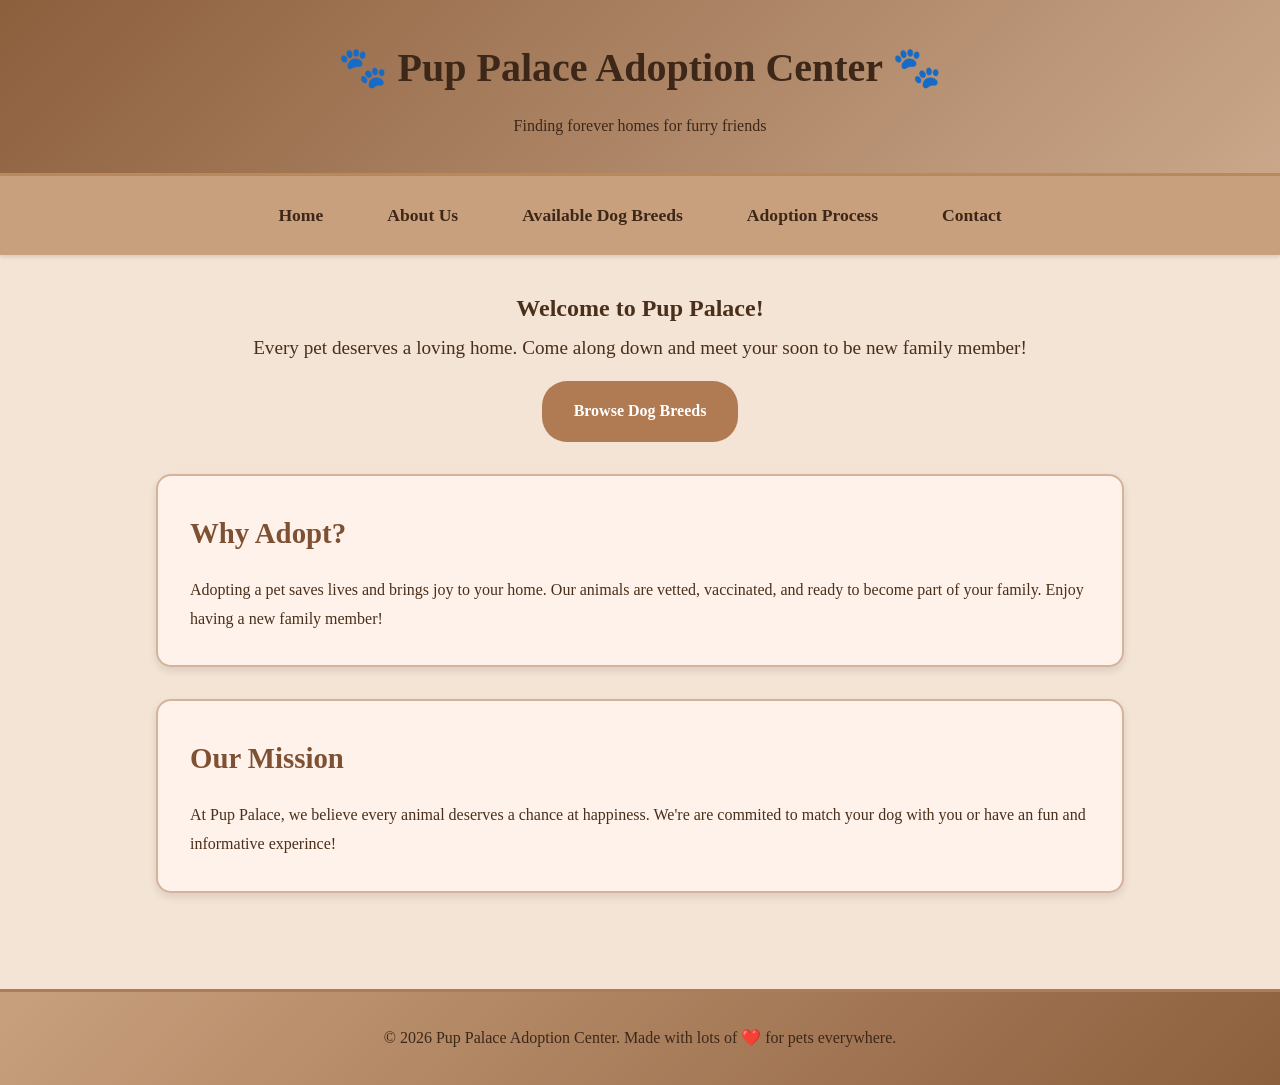
<file: index.html>
<!DOCTYPE html>
<html lang="en">
<head>
  <meta charset="UTF-8">
  <meta name="viewport" content="width=device-width, initial-scale=1.0">
  <title>Pup Palace Adoption Center</title>
  <link rel="stylesheet" href="styles.css">
<!-- it got too crowded here so i had to make sure it all seperate so it can seen better and adjusted...the orignal way that was done was with lots of spaces! but even then it takes a very long while to scrol or navigate unforantely.and apparently I cant spell!
 I just realized i forgot to put info! or at least more information about the dog breeds-->
  
</head>

<body>

  <header>
    <h1>🐾 Pup Palace Adoption Center 🐾</h1>
    <p>Finding forever homes for furry friends</p>
  </header>

  <nav>
    <a href="index.html">Home</a>
    <a href="about.html">About Us</a>
    <a href="pets.html">Available Dog Breeds</a>
    <a href="process.html">Adoption Process</a>
    <a href="contact.html">Contact</a>
  </nav>




  



  <div class="container">
    <div class="hero">
      <h2>Welcome to Pup Palace!</h2>
      <p>Every pet deserves a loving home. Come along down and meet your soon to be new family member!</p>
      <a href="pets.html" class="cta-button">Browse Dog Breeds</a>
    </div>

    <div class="card">
      <h2>Why Adopt?</h2>
      <p>Adopting a pet saves lives and brings joy to your home. Our animals are vetted, vaccinated, and ready to become part of your family. Enjoy having a new family member!</p>
    </div>

    <div class="card">
      <h2>Our Mission</h2>
      <p>At Pup Palace, we believe every animal deserves a chance at happiness. We're are commited to match your dog with you or have an  fun and informative experince!</p>
    </div>
  </div>

  <footer>
    <p>&copy; 2026 Pup Palace Adoption Center. Made with lots of ❤️ for pets everywhere.</p>
  </footer>
  <script src="scripts.js"></script>
</body>
</html>
</file>
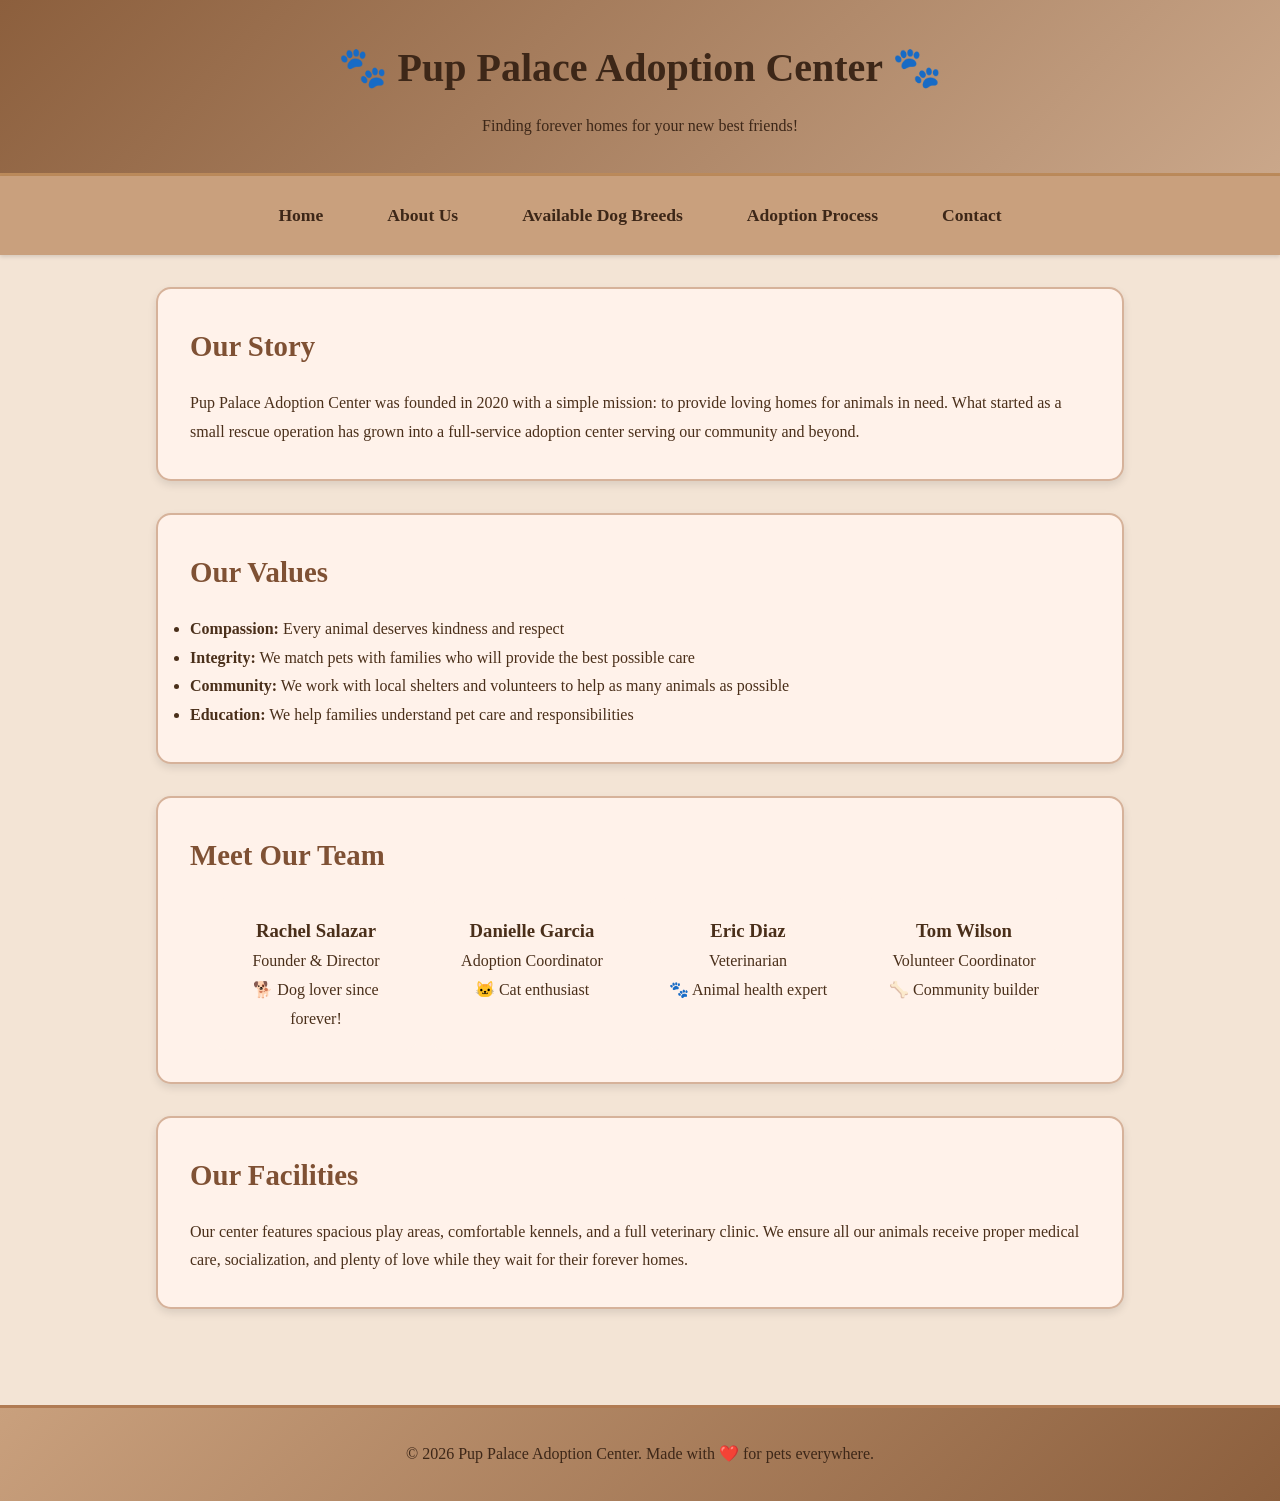
<file: about.html>
<!DOCTYPE html>
<html lang="en">
<head>
  <meta charset="UTF-8">
  <meta name="viewport" content="width=device-width, initial-scale=1.0">
  <title>About Us - Pup Palace Adoption Center</title>
  <link rel="stylesheet" href="styles.css">
</head>

<body>

  <header>
    <h1>🐾 Pup Palace Adoption Center 🐾</h1>
    <p>Finding forever homes for your new best friends!</p>
  </header>

  <nav>
    <a href="index.html">Home</a>
    <a href="about.html">About Us</a>
    <a href="pets.html">Available Dog Breeds</a>
    <a href="process.html">Adoption Process</a>
    <a href="contact.html">Contact</a>
  </nav>

  <div class="container">
    <div class="card">
      <h2>Our Story</h2>
      <p>Pup Palace Adoption Center was founded in 2020 with a simple mission: to provide loving homes for animals in need. What started as a small rescue operation has grown into a full-service adoption center serving our community and beyond.</p>
    </div>

    <div class="card">
      <h2>Our Values</h2>
      <ul>
        <li><strong>Compassion:</strong> Every animal deserves kindness and respect</li>
        <li><strong>Integrity:</strong> We match pets with families who will provide the best possible care</li>
        <li><strong>Community:</strong> We work with local shelters and volunteers to help as many animals as possible</li>
        <li><strong>Education:</strong> We help families understand pet care and responsibilities</li>
      </ul>
    </div>

    <div class="card">
      <h2>Meet Our Team</h2>
      <div class="team">
        <div class="team-member">
          <h3>Rachel Salazar</h3>
          <p>Founder & Director</p>
          <p>🐕 Dog lover since forever!</p>
        </div>
        <div class="team-member">
          <h3>Danielle Garcia</h3>
          <p>Adoption Coordinator</p>
          <p>🐱 Cat enthusiast</p>
        </div>
        <div class="team-member">
          <h3>Eric Diaz</h3>
          <p>Veterinarian</p>
          <p>🐾 Animal health expert</p>
        </div>
        <div class="team-member">
          <h3>Tom Wilson</h3>
          <p>Volunteer Coordinator</p>
          <p>🦴 Community builder</p>
        </div>
      </div>
    </div>

    <div class="card">
      <h2>Our Facilities</h2>
      <p>Our center features spacious play areas, comfortable kennels, and a full veterinary clinic. We ensure all our animals receive proper medical care, socialization, and plenty of love while they wait for their forever homes.</p>
    </div>
  </div>

  <footer>
    <p>&copy; 2026 Pup Palace Adoption Center. Made with ❤️ for pets everywhere.</p>
  </footer>
</body>
</html>
</file>
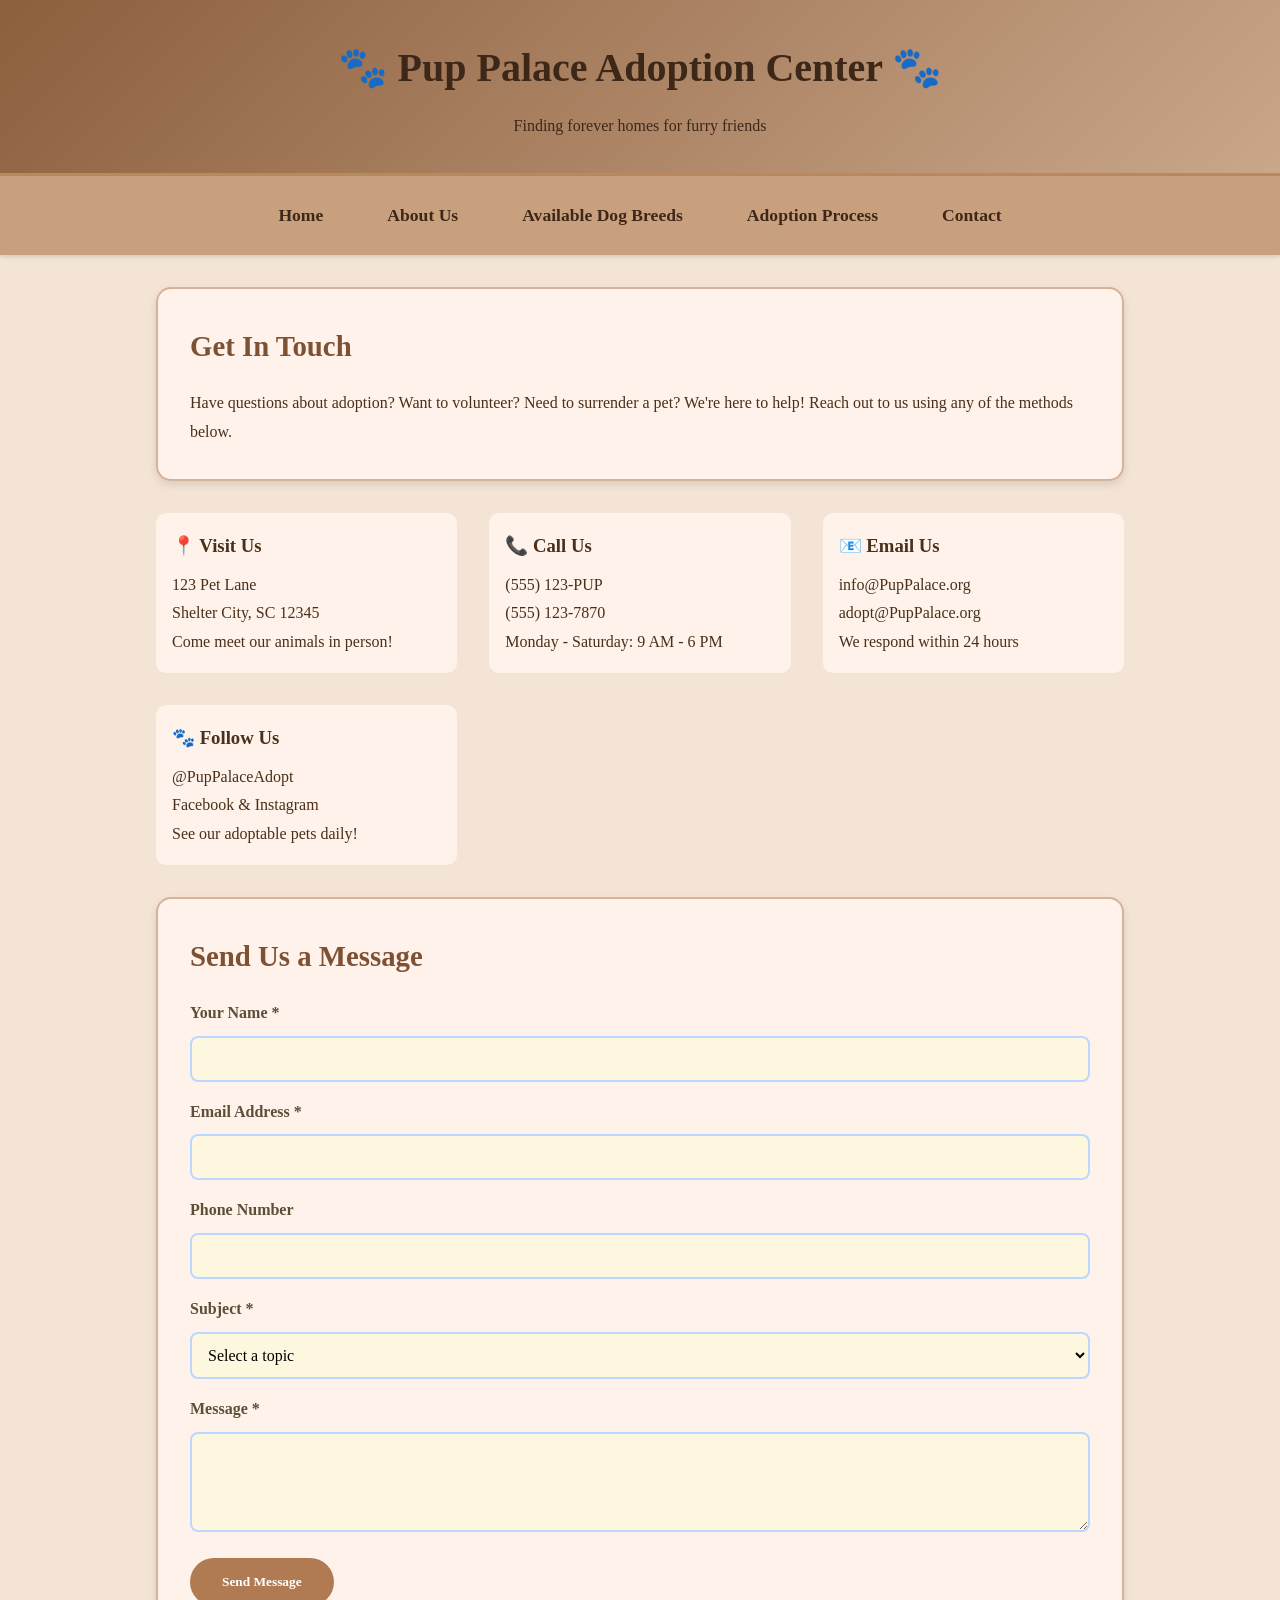
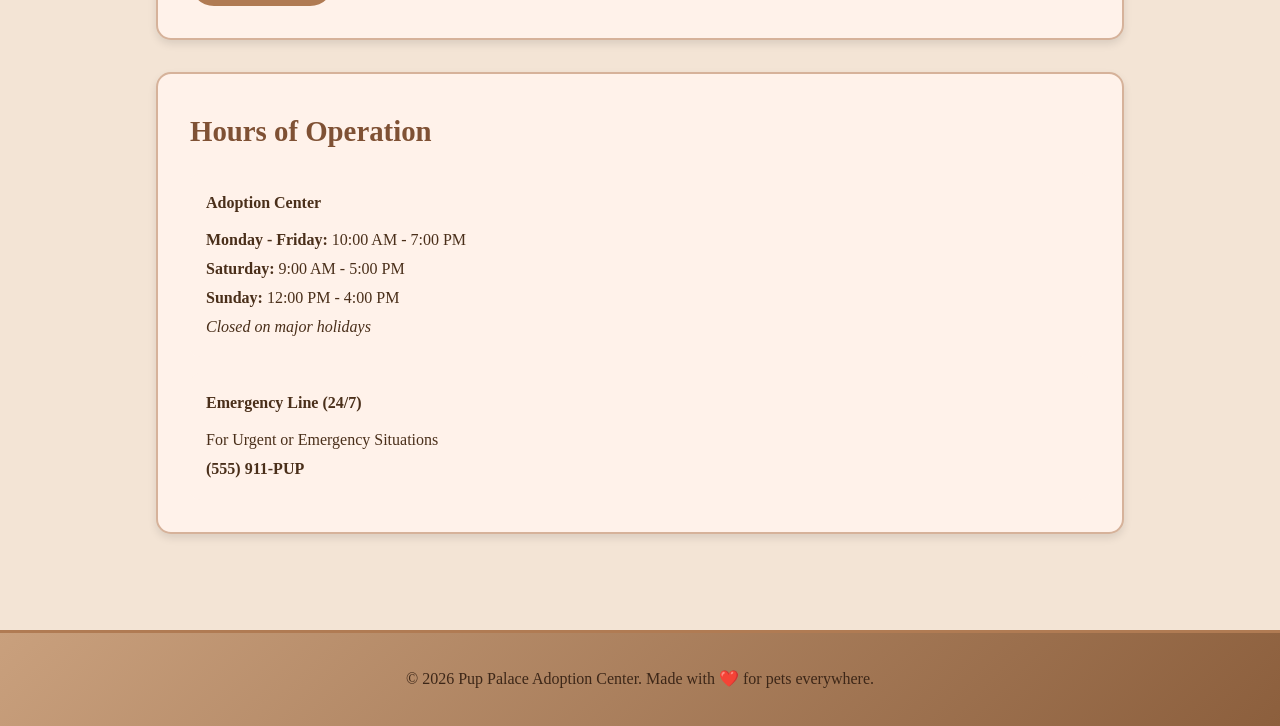
<file: contact.html>
<!DOCTYPE html>
<html lang="en">
<head>
  <meta charset="UTF-8">
  <meta name="viewport" content="width=device-width, initial-scale=1.0">
  <title>Contact Us - Pup Palace Adoption Center</title>
  <link rel="stylesheet" href="styles.css">
</head>

<body>

  <header>
    <h1>🐾 Pup Palace Adoption Center 🐾</h1>
    <p>Finding forever homes for furry friends</p>
  </header>

  <nav>
    <a href="index.html">Home</a>
    <a href="about.html">About Us</a>
    <a href="pets.html">Available Dog Breeds</a>
    <a href="process.html">Adoption Process</a>
    <a href="contact.html">Contact</a>
  </nav>

  <div class="container">
    <div class="card">
      <h2>Get In Touch</h2>
      <p>Have questions about adoption? Want to volunteer? Need to surrender a pet? We're here to help! Reach out to us using any of the methods below.</p>
    </div>

    <div class="contact-grid">
      <div class="contact-item">
        <h3>📍 Visit Us</h3>
        <p>123 Pet Lane<br>Shelter City, SC 12345</p>
        <p>Come meet our animals in person!</p>
      </div>

      <div class="contact-item">
        <h3>📞 Call Us</h3>
        <p>(555) 123-PUP<br>(555) 123-7870</p>
        <p>Monday - Saturday: 9 AM - 6 PM</p>
      </div>

<!-- How did Cozy Paws get back here!? sigh whatever its a small fix at least-->


      <div class="contact-item">
        <h3>📧 Email Us</h3>
        <p>info@PupPalace.org</p>
        <p>adopt@PupPalace.org</p>
        <p>We respond within 24 hours</p>
      </div>




      <div class="contact-item">
        <h3>🐾 Follow Us</h3>
        <p>@PupPalaceAdopt</p>
        <p>Facebook & Instagram</p>
        <p>See our adoptable pets daily!</p>
      </div>
    </div>

    <div class="card">
      <h2>Send Us a Message</h2>
      <form>
        <div class="form-group">
          <label for="name">Your Name *</label>
          <input type="text" id="name" name="name" required>
        </div>

        <div class="form-group">
          <label for="email">Email Address *</label>
          <input type="email" id="email" name="email" required>
        </div>

        <div class="form-group">
          <label for="phone">Phone Number</label>
          <input type="tel" id="phone" name="phone">
        </div>

        <div class="form-group">
          <label for="subject">Subject *</label>
          <select id="subject" name="subject" required>
            <option value="">Select a topic</option>
            <option value="adoption">Pet Adoption Inquiry</option>
            <option value="volunteer">Volunteering</option>
            <option value="donation">Donations</option>
            <option value="surrender">Pet Surrender</option>
            <option value="general">General Questions</option>
          </select>
        </div>

        <div class="form-group">
          <label for="message">Message *</label>
          <textarea id="message" name="message" required></textarea>
        </div>

        <button type="submit" class="submit-button">Send Message</button>
      </form>
    </div>

    <div class="card">
      <h2>Hours of Operation</h2>
      <div class="hours">
        <h4>Adoption Center</h4>
        <p><strong>Monday - Friday:</strong> 10:00 AM - 7:00 PM</p>
        <p><strong>Saturday:</strong> 9:00 AM - 5:00 PM</p>
        <p><strong>Sunday:</strong> 12:00 PM - 4:00 PM</p>
        <p><em>Closed on major holidays</em></p>
      </div>

      <div class="hours" style="margin-top: 1rem;">
        <h4>Emergency Line (24/7)</h4>
        <p>For Urgent or Emergency Situations</p>
        <p><strong>(555) 911-PUP</strong></p>
      </div>
    </div>
  </div>

  <footer>
    <p>&copy; 2026 Pup Palace Adoption Center. Made with ❤️ for pets everywhere.</p>
  </footer>
</body>
</html>
</file>
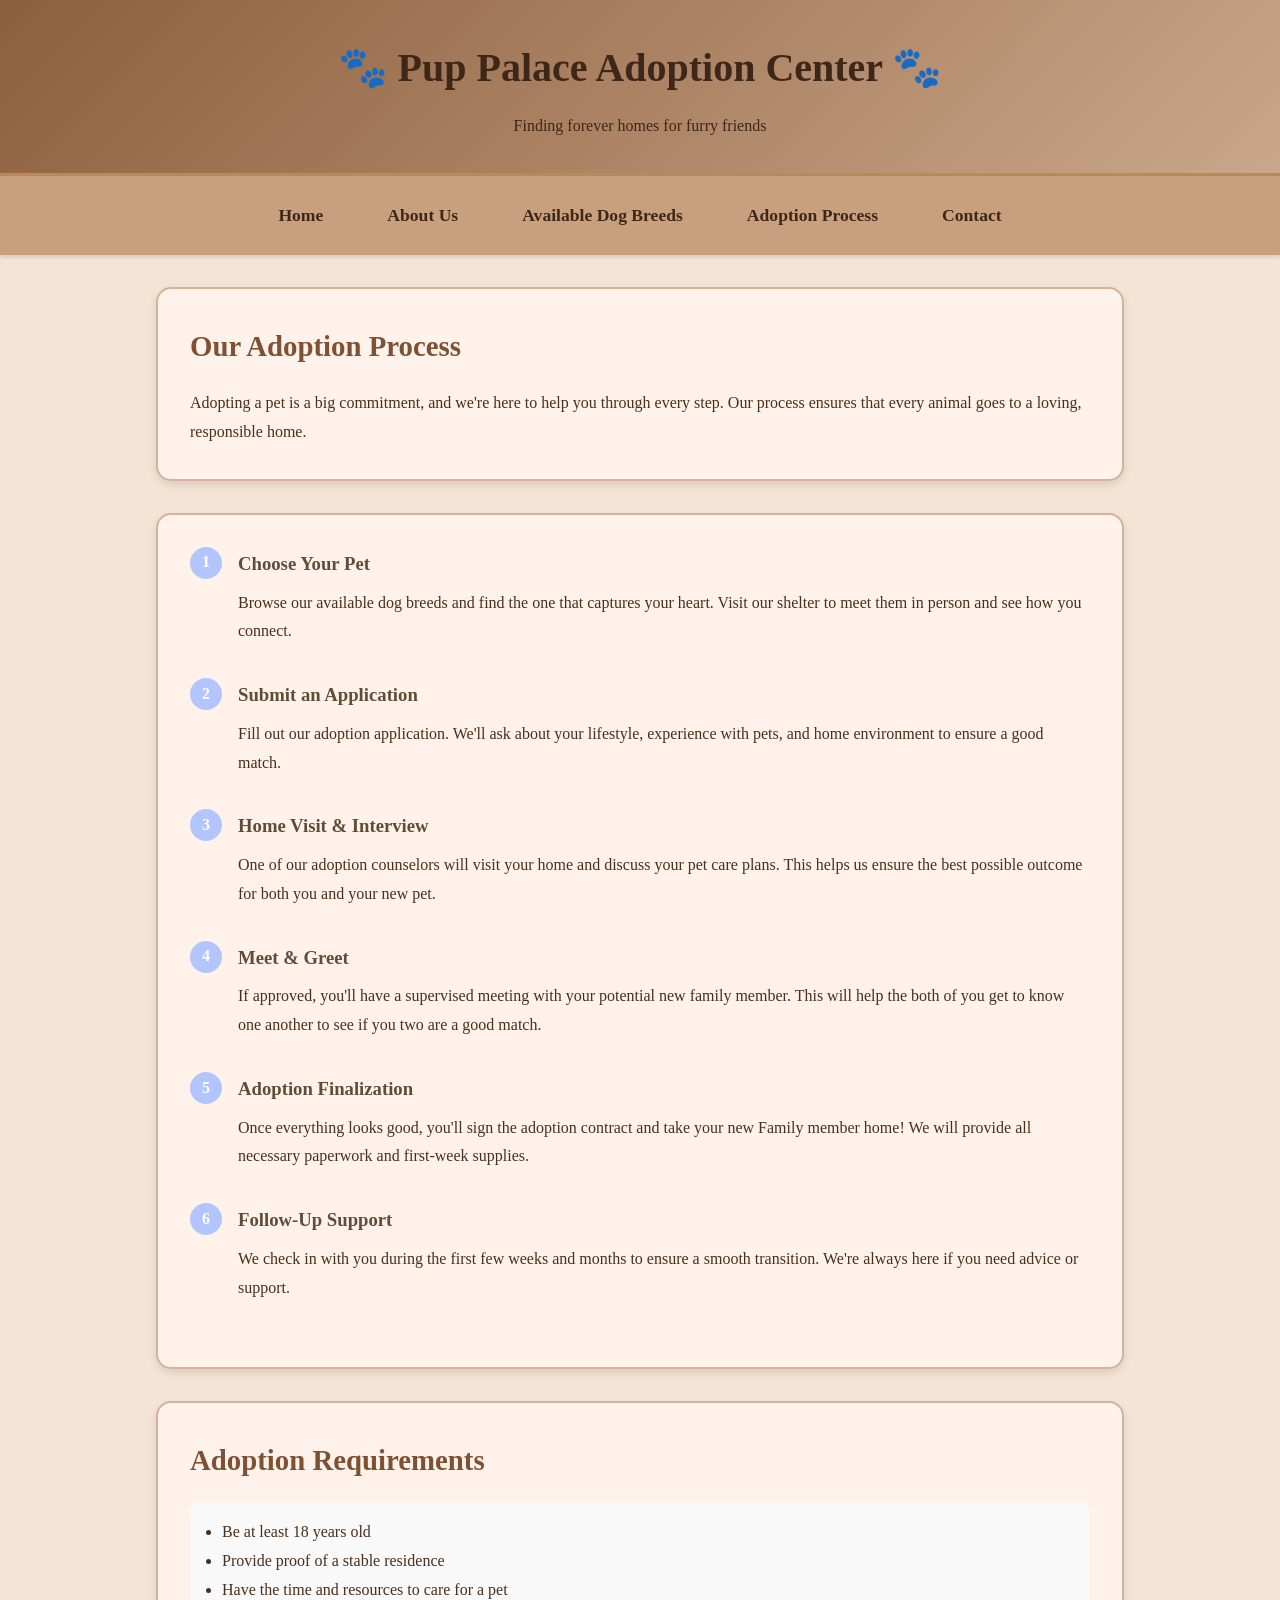
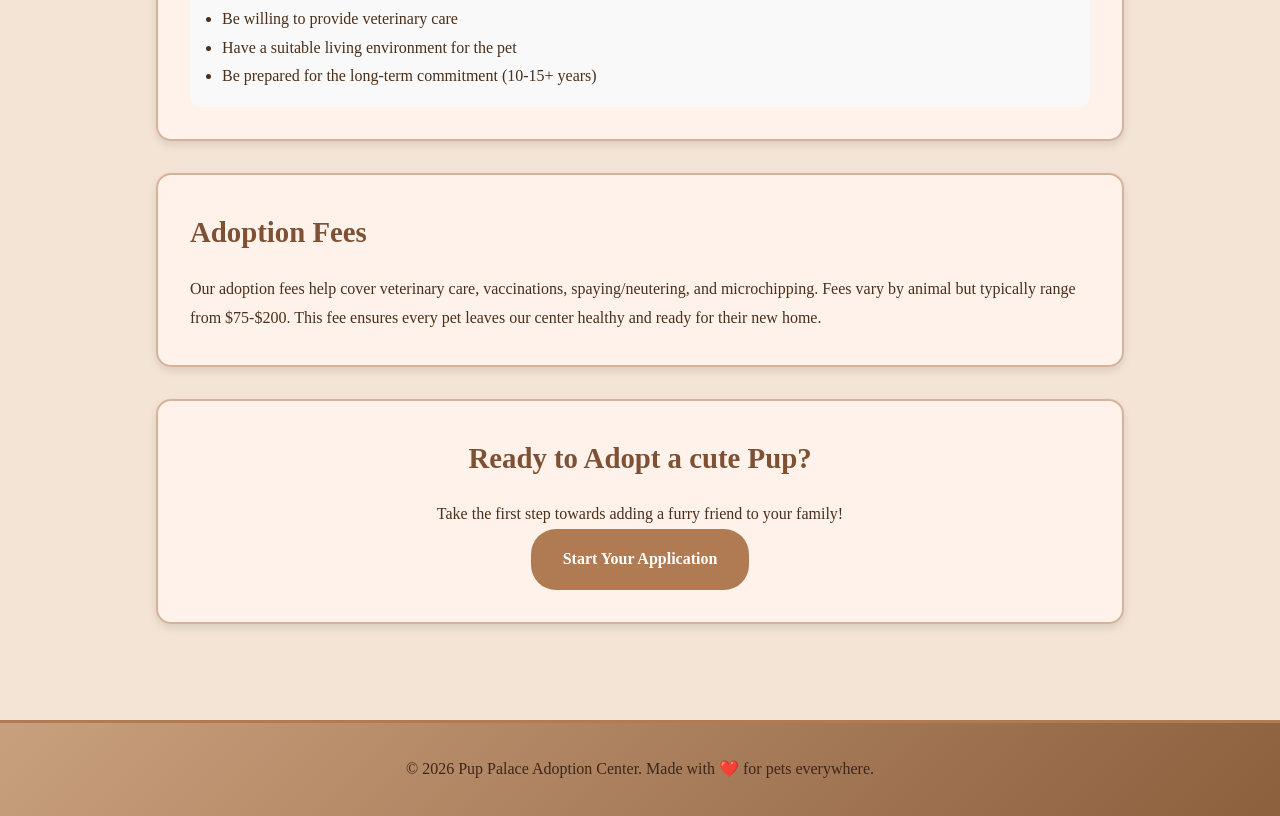
<file: process.html>
<!DOCTYPE html>
<html lang="en">
<head>
  <meta charset="UTF-8">
  <meta name="viewport" content="width=device-width, initial-scale=1.0">
  <title>Adoption Process - Pup Palace Adoption Center</title>
  <link rel="stylesheet" href="styles.css">
</head>

<body>

  <header>
    <h1>🐾 Pup Palace Adoption Center 🐾</h1>
    <p>Finding forever homes for furry friends</p>
  </header>

  <nav>
    <a href="index.html">Home</a>
    <a href="about.html">About Us</a>
    <a href="pets.html">Available Dog Breeds</a>
    <a href="process.html">Adoption Process</a>
    <a href="contact.html">Contact</a>
  </nav>

  <div class="container">
    <div class="card">
      <h2>Our Adoption Process</h2>
      <p>Adopting a pet is a big commitment, and we're here to help you through every step. Our process ensures that every animal goes to a loving, responsible home.</p>
    </div>

    <div class="card">
      <div class="process-steps">
        <div class="step">
          <h3>Choose Your Pet</h3>
          <p>Browse our available dog breeds and find the one that captures your heart. Visit our shelter to meet them in person and see how you connect.</p>
        </div>

        <div class="step">
          <h3>Submit an Application</h3>
          <p>Fill out our adoption application. We'll ask about your lifestyle, experience with pets, and home environment to ensure a good match.</p>
        </div>

        <div class="step">
          <h3>Home Visit & Interview</h3>
          <p>One of our adoption counselors will visit your home and discuss your pet care plans. This helps us ensure the best possible outcome for both you and your new pet.</p>
        </div>

        <div class="step">
          <h3>Meet & Greet</h3>
          <p>If approved, you'll have a supervised meeting with your potential new family member. This will help the both of you get to know one another to see if you two are a good match.</p>
        </div>




        <div class="step">
          <h3>Adoption Finalization</h3>
          <p>Once everything looks good, you'll sign the adoption contract and take your new Family member home! We will provide all necessary paperwork and first-week supplies.</p>
        </div>






        
        <div class="step">
          <h3>Follow-Up Support</h3>
          <p>We check in with you during the first few weeks and months to ensure a smooth transition. We're always here if you need advice or support.</p>
        </div>
      </div>
    </div>








    <div class="card">
      <h2>Adoption Requirements</h2>
      <div class="requirements">
        <ul>
          <li>Be at least 18 years old</li>
          <li>Provide proof of a stable residence</li>
          <li>Have the time and resources to care for a pet</li>
          <li>Be willing to provide veterinary care</li>
          <li>Have a suitable living environment for the pet</li>
          <li>Be prepared for the long-term commitment (10-15+ years)</li>
        </ul>
      </div>
    </div>








    <div class="card">
      <h2>Adoption Fees</h2>
      <p>Our adoption fees help cover veterinary care, vaccinations, spaying/neutering, and microchipping. Fees vary by animal but typically range from $75-$200. This fee ensures every pet leaves our center healthy and ready for their new home.</p>
    </div>







    <div class="card" style="text-align: center;">
      <h2>Ready to Adopt a cute Pup?</h2>
      <p>Take the first step towards adding a furry friend to your family!</p>
      <a href="contact.html" class="cta-button">Start Your Application</a>
    </div>
  </div>

  <footer>
    <p>&copy; 2026 Pup Palace Adoption Center. Made with ❤️ for pets everywhere.</p>
    
    






</body>
</html>
</file>
<file: styles.css>
/* Cozy brown color palette for the site */
* {
  margin: 0;
  padding: 0;
  box-sizing: border-box;
  font-family: 'Georgia', 'Palatino Linotype', 'Book Antiqua', serif;
}

body {
  line-height: 1.8;
  background-color: #f3e4d5;
  color: #4a2f1a;
}

header {
  background: linear-gradient(135deg, #8c5f3d, #caa78a);
  color: #3d2718;
  padding: 2rem 1rem;
  text-align: center;
  border-bottom: 3px solid #bb8a5a;
}

header h1 {
  font-size: 2.5rem;
  margin-bottom: 0.5rem;
}

nav {
  display: flex;
  justify-content: space-around;
  background: #c9a07d;
  padding: 1rem;
  box-shadow: 0 2px 4px rgba(0,0,0,0.12);
}

nav a {
  color: #3d2718;
  text-decoration: none;
  font-size: 1.1rem;
  font-weight: bold;
  padding: 0.5rem 1rem;
  border-radius: 20px;
  transition: background-color 0.3s;
}

nav a:hover {
  background-color: #b28766;
}

.container {
  padding: 2rem 1rem;
  max-width: 1000px;
  margin: 0 auto;
}

.card,
.pet-card,
.filter-section,
.team-member,
.contact-item,
.hours {
  background: #fff2ea;
}

.card {
  padding: 2rem;
  margin-bottom: 2rem;
  border-radius: 15px;
  box-shadow: 0 4px 8px rgba(0,0,0,0.1);
  border: 2px solid #d6b29a;
}

.card h2 {
  color: #7f5134;
  margin-bottom: 1rem;
  font-size: 1.8rem;
}

.hero {
  text-align: center;
  margin-bottom: 2rem;
}

.hero p {
  font-size: 1.2rem;
  margin-bottom: 1rem;
}

.cta-button,
.adopt-button,
.submit-button,
.filter-btn {
  display: inline-block;
  background: #b07b53;
  color: #fff;
  padding: 1rem 2rem;
  text-decoration: none;
  border-radius: 25px;
  font-weight: bold;
  transition: background-color 0.3s;
  border: none;
  cursor: pointer;
}

.filter-btn {
  padding: 0.5rem 1rem;
}

.cta-button:hover,
.adopt-button:hover,
.submit-button:hover,
.filter-btn:hover,
.filter-btn.active {
  background: #8f5b37;
}

footer {
  text-align: center;
  padding: 2rem;
  background: linear-gradient(135deg, #c9a07d, #8c5f3d);
  color: #3d2718;
  margin-top: 2rem;
  border-top: 3px solid #b07b53;
}

.pets-grid {
  display: grid;
  grid-template-columns: repeat(auto-fit, minmax(300px, 1fr));
  gap: 2rem;
  margin-bottom: 2rem;
}

.pet-card {
  padding: 1.5rem;
  border-radius: 15px;
  box-shadow: 0 4px 8px rgba(0,0,0,0.1);
  border: 2px solid #d6b29a;
  transition: transform 0.3s;
}

.pet-card:hover {
  transform: translateY(-5px);
}

.pet-card h3 {
  color: #7f5134;
  margin-bottom: 0.5rem;
  font-size: 1.5rem;
}

.pet-info {
  margin-bottom: 1rem;
}

.pet-info p {
  margin-bottom: 0.5rem;
}

.pet-image {
  width: 100%;
  height: 200px;
  object-fit: cover;
  border-radius: 10px;
  margin-bottom: 1rem;
}

.filter-section {
  padding: 1.5rem;
  border-radius: 15px;
  box-shadow: 0 4px 8px rgba(0,0,0,0.1);
  border: 2px solid #d6b29a;
  margin-bottom: 2rem;
  text-align: center;
}

.filter-buttons {
  display: flex;
  flex-wrap: wrap;
  gap: 1rem;
  justify-content: center;
  margin-top: 1rem;
}

.filter-btn {
  color: #fff;
}

.team {
  display: flex;
  flex-wrap: wrap;
  gap: 1rem;
  justify-content: center;
}

.team-member,
.contact-item,
.hours {
  padding: 1rem;
  border-radius: 10px;
}

.team-member {
  text-align: center;
  flex: 1 1 200px;
  max-width: 200px;
}

.contact-grid {
  display: grid;
  grid-template-columns: repeat(auto-fit, minmax(250px, 1fr));
  gap: 2rem;
  margin-bottom: 2rem;
}

.contact-item h3,
.hours h4 {
  color: #4a2f1a;
  margin-bottom: 0.5rem;
}

.form-group {
  margin-bottom: 1rem;
}

.form-group label {
  display: block;
  margin-bottom: 0.5rem;
  font-weight: bold;
  color: #5d4e37;
}

.form-group input,
.form-group textarea,
.form-group select {
  width: 100%;
  padding: 0.75rem;
  border: 2px solid #bad8ff;
  border-radius: 8px;
  font-size: 1rem;
  background: #fef7e0;
}

.form-group textarea {
  resize: vertical;
  min-height: 100px;
}

.process-steps {
  counter-reset: step-counter;
}

.step {
  counter-increment: step-counter;
  margin-bottom: 2rem;
  padding-left: 3rem;
  position: relative;
}

.step::before {
  content: counter(step-counter);
  position: absolute;
  left: 0;
  top: 0;
  background: #b3c5ff;
  color: white;
  width: 2rem;
  height: 2rem;
  border-radius: 50%;
  display: flex;
  align-items: center;
  justify-content: center;
  font-weight: bold;
}

.step h3 {
  color: #5d4e37;
  margin-bottom: 0.5rem;
}

.requirements {
  background: #f9f9f9;
  padding: 1rem;
  border-radius: 10px;
  margin-top: 1rem;
}

.requirements ul {
  margin-left: 1rem;
}

@media (min-width: 600px) {
  nav {
    justify-content: center;
    gap: 2rem;
  }

  .container {
    max-width: 1000px;
    margin: auto;
  }
}
</file>
